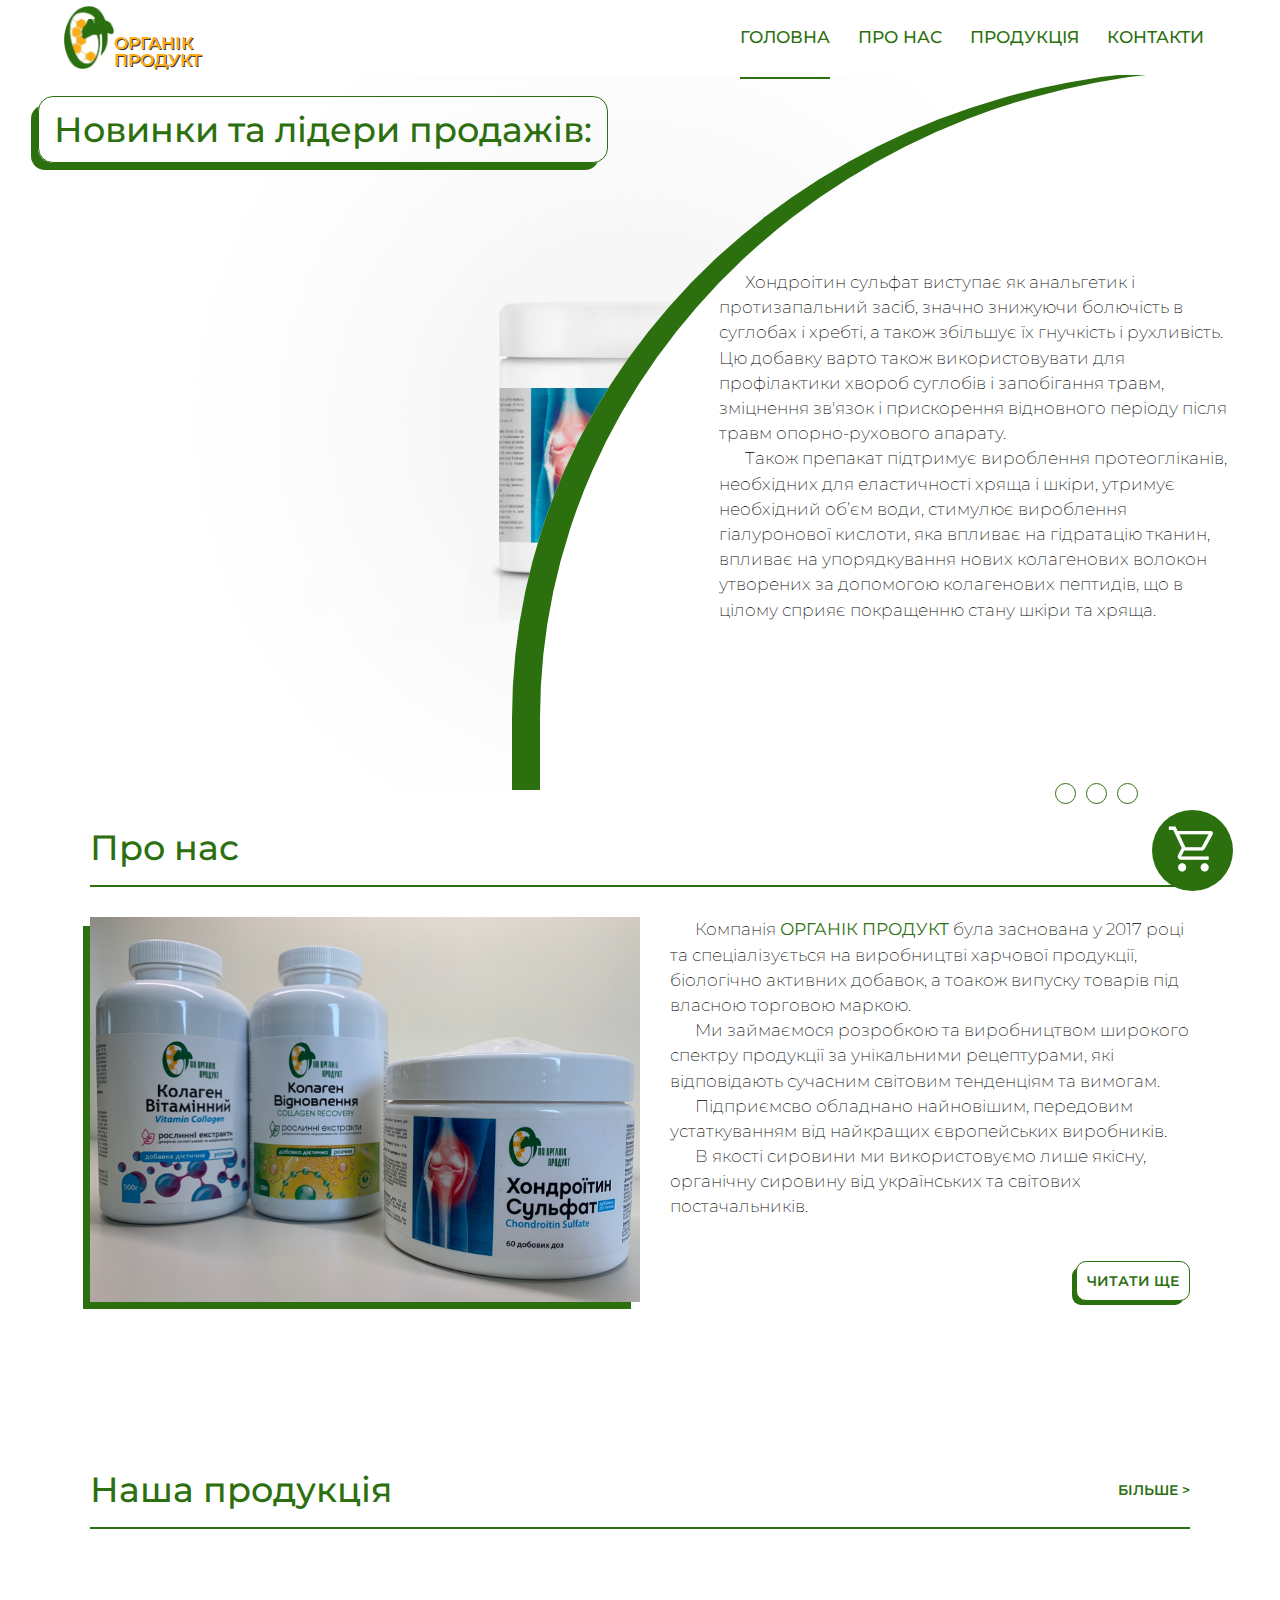
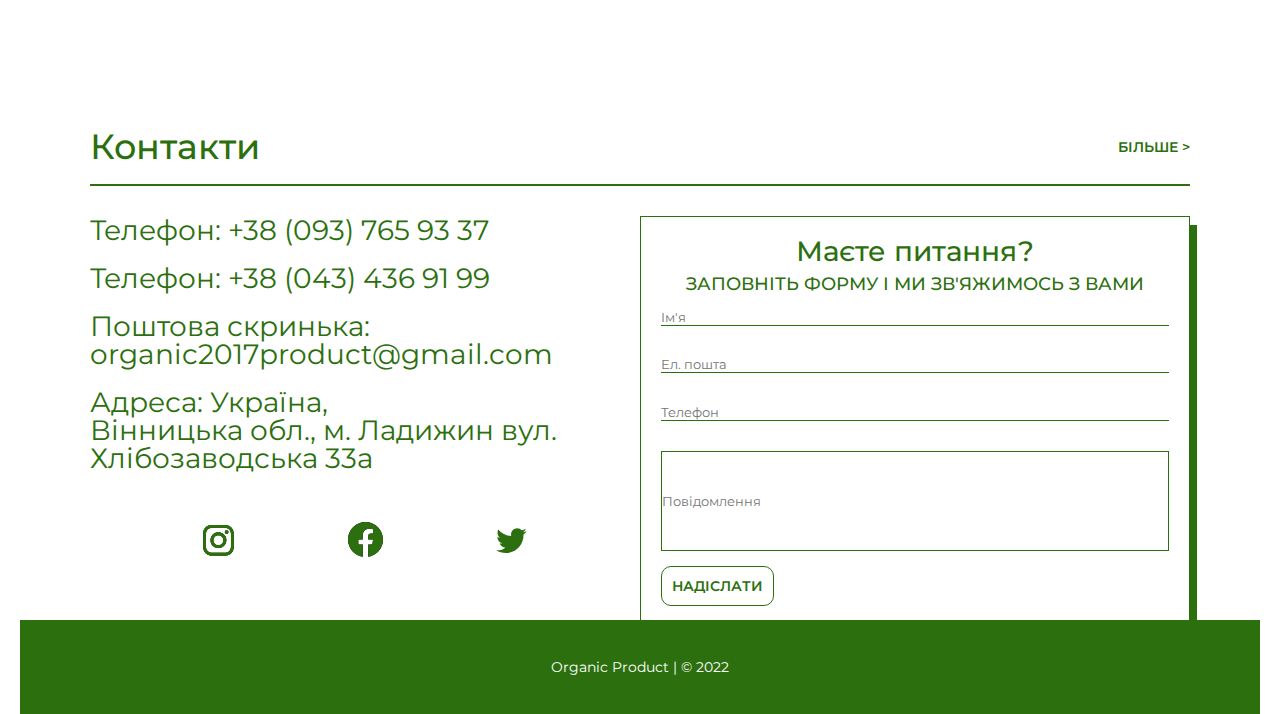
<file: index.html>
<!DOCTYPE html>
<html lang="ukr">

<head>
    <!-- NO index 
    <meta name="robots" content="noindex, nofollow" />
     alt no index
    <meta name="robots" content="none" />
     no cache 
    <meta http-equiv="Cache-Control" content="no-cache" />
     -------- -->
    <meta charset="UTF-8">
    <meta http-equiv="X-UA-Compatible" content="IE=edge">
    <meta name="viewport" content="width=device-width, initial-scale=1.0">
    <!-- fonts & icons -->
    <link href="https://fonts.googleapis.com/css2?family=Montserrat:wght@400;500;700&display=swap" rel="stylesheet" />
    <link href="https://fonts.googleapis.com/icon?family=Material+Icons" rel="stylesheet">
    <link
        href="https://fonts.googleapis.com/css2?family=Material+Symbols+Outlined:opsz,wght,FILL,GRAD@20..48,100..700,0..1,-50..200"
        rel="stylesheet" />
    <link rel="stylesheet" href="style.css">
    <title>Organik Produkt</title>
</head>

<body>

    <!-- navigation -->
    <div class="navigation">
        <div class="navigation__large">
            <div class="navigation-logo">
                <img src="img/organic_produkt__logo.jpg" alt="logo" class="navigation-logo__img">
                <p class="navigation-logo__text">ОРГАНІК <br> ПРОДУКТ</p>
            </div>
            <nav class="navigation-navbar">
                <a href="#header" class="navigation-navbar__pill active">головна</a>
                <a href="#about" class="navigation-navbar__pill">про нас</a>
                <a href="#products" class="navigation-navbar__pill">продукція</a>
                <a href="#contacts" class="navigation-navbar__pill">контакти</a>
            </nav>
        </div>
    </div>
    <!-- mobile navagation -->
    <div class="navigation__burger">
        <div class="navigation-logo">
            <img src="img/organic_produkt__logo.jpg" alt="logo" class="navigation-logo__img">
            <p class="navigation-logo__text">ОРГАНІК <br> ПРОДУКТ</p>
        </div>
        <div class="navigation__burgerpill">
            <img class="burgerpill" src="img\other\burger_menu_icon.svg" alt="mobile_menu">
            <img class="burgerpill-cross hiden" src="img\other\burger_menu_exit_icon.svg" alt="mobile_menu_exit">
        </div>
        <div class="navigation__burger-navbar hiden">
            <a href="#header" class="navigation-navbar__mobile-pill">головна</a>
            <a href="#about" class="navigation-navbar__mobile-pill">про нас</a>
            <a href="#products" class="navigation-navbar__mobile-pill">продукція</a>
            <a href="#contacts" class="navigation-navbar__mobile-pill">контакти</a>
        </div>
    </div>


    <!-- header -->
    <section id="header">
        <header class="header">
            <div class="header-line">
                <h1>Новинки та лідери продажів:</h1>
            </div>
            <div class="header-leftblock">
                <div class="header-leftblock__1 bgleft leftcarousel activeleft"></div>
                <div class="header-leftblock__2 bgleft leftcarousel hiden"></div>
                <div class="header-leftblock__3 bgleft leftcarousel hiden"></div>
            </div>
            <div class="header-rightblock">
                <div class="header-rightblock__1 rightcarousel activeright">
                    <div class="header-rightblock__text">
                        <p>Хондроітин сульфат виступає як анальгетик і протизапальний
                            засіб, значно знижуючи болючість в суглобах і хребті, а також збільшує їх гнучкість і
                            рухливість. Цю добавку варто також використовувати для профілактики
                            хвороб суглобів і запобігання травм, зміцнення зв'язок і прискорення відновного періоду
                            після травм
                            опорно-рухового апарату.
                        </p>
                        <p>Також препакат підтримує вироблення протеогліканів,
                            необхідних
                            для еластичності хряща і
                            шкіри, утримує необхідний об’єм води, стимулює вироблення гіалуронової кислоти, яка
                            впливає
                            на гідратацію тканин,
                            впливає на упорядкування нових колагенових волокон утворених за допомогою колагенових
                            пептидів, що в цілому сприяє
                            покращенню стану шкіри та хряща.
                        </p>
                    </div>
                </div>
                <div class="header-rightblock__2 rightcarousel hiden">
                    <div class="header-rightblock__text">
                        <p>Основу складу біологічно-активної добавки «Колаген Відновлення» становить гідролізат
                            колагену, який містить набір низькомолекулярних амінокислот і пептидів.
                            Виступає будівельним матеріалом для біосинтезу матриксу
                            сполучної тканини.
                            Вживання біологічно-активних добавок з вмістом колагену покращить рухомість суглобів і
                            знизить відчуття болю.
                        </p>
                        <p>Для засвоєння колагену організмом необхідна присутність вітаміну С, тому до складу
                            біологічно-активної добавки також включені натуральні екстракти які є джерелом
                            полівітамінів і
                            в, першу чергу
                            вітаміну С, мікроелементів, та природних антиоксидантів: ягід журавлини, плодів аронії,
                            листя
                            суниці, коренеплодів буряка
                            столового, поліфеноли винограду, чаю зеленого, кореню солодки, насіння пажитника.
                        </p>
                    </div>
                </div>
                <div class="header-rightblock__3 rightcarousel hiden">
                    <div class="header-rightblock__text">
                        <p>Колаген є природнім білком який відповідає за стан нашої шкіри, нігтів, волосся.
                            Покращити еластичність шкіри, зменшити кількість зморшок за рахунок покращення
                            гідратації шкіри, покращити стан та
                            структуру волосся, уникнути розслоєння нігтів можливо за допомогою біологічно-активної
                            добавки «Колаген Вітамінний».
                        </p>
                        <p>До складу біологічно-активної добавки включені натуральні екстракти
                            які є джерелом полівітамінів і вітаміну С, мікроелементів: ягід обліпихи, ягід смородини
                            чорної,
                            ягід горобини звичайної, плодів
                            шипшини, листя кропиви, насіння пажитника, кореня солодки.
                        </p>
                    </div>
                </div>
            </div>
            <div id="sliderdots" class="header-sliderdots">
                <button class="header-sliderdots__dot" value="1"></button>
                <button class="header-sliderdots__dot" value="2"></button>
                <button class="header-sliderdots__dot" value="3"></button>
            </div>
        </header>
        <header class="mobile-header">
            <div class="mobile-header__content">
                <h3 class="mobile-header__slogan">краса та здоров'я - даровані природою</h3>
                <h2 class="mobile-header__heading">Органік Продукт</h2>
            </div>
        </header>
    </section>

    <div class="wraper">

        <!-- about -->
        <section id="about">
            <div class="aboutus">
                <div class="aboutus-header">
                    <h2 class="aboutus-header__header">Про нас</h2>
                </div>
                <div class="aboutus-description">
                    <div class="aboutus-description__media">

                    </div>
                    <div class="aboutus-description__text">
                        <p class="aboutus-description__text-paragraph">Компанія <strong>ОРГАНІК ПРОДУКТ</strong> була
                            заснована у 2017 році та спеціалізується на
                            виробництві
                            харчової продукції, біологічно активних добавок, а тоакож випуску товарів під власною
                            торговою маркою.</p>
                        <p class="aboutus-description__text-paragraph">Ми займаємося розробкою та виробництвом широкого
                            спектру продукції за унікальними
                            рецептурами, які відповідають сучасним світовим тенденціям та вимогам.</p>
                        <p class="aboutus-description__text-paragraph">Підприємсво обладнано найновішим, передовим
                            устаткуванням від найкращих європейських
                            виробників.</p>
                        <p class="aboutus-description__text-paragraph">В якості сировини ми використовуємо лише якісну,
                            органічну сировину від українських та
                            світових постачальників.</p>
                        <a href="about_us.html"><button class="aboutus-description__text-button">Читати ще</button></a>

                    </div>
                </div>
            </div>
        </section>
        <div class="emty-space"></div>
        <div class="main-content">
            <div class="main-content__colum">
                <!-- products -->
                <section id="products">
                    <div class="products">
                        <div class="products__header">
                            <h2 class="products-header__header">Наша продукція</h2>
                            <a href="shop.html" class="products-header__link links">Більше &gt;</a>
                        </div>
                        <div class="productlist">
                        </div>
                    </div>
                </section>
                <div class="emty-space">
                </div>

                <!--Shopping cart-->
                <button id="shoppingcart" class="shoppingcart__button">
                    <i class="material-symbols-outlined">shopping_cart</i>
                </button>

                <!-- contacts -->
                <section id="contacts">
                    <div class="contacts">
                        <div class="contacts-header">
                            <h2 class="contacts-header__header">Контакти</h2>
                            <a href="about_us.html" class="contacts-header__link links">Більше &gt;</a>
                        </div>
                        <div class="contacts-description">
                            <p class="contacts-description__tel">Телефон: <a href="tel:+380937659337">+38 (093) 765 93
                                    37</a></p>
                            <p class="contacts-description__tel">Телефон: <a href="tel:+380434369199">+38 (043) 436 91
                                    99</a></p>
                            <p class="contacts-description__mail">Поштова скринька: <a
                                    href="mailto:organic2017product@gmail.com">organic2017product@gmail.com</a>
                            </p>
                            <p class="contacts-description__address">Адреса: Україна, <br>
                                Вінницька обл., м. Ладижин
                                вул. Хлібозаводська 33а
                            </p>
                            <div class="contacts-description__socialbar">
                                <a href="https://instagram.com/organikprodukt_?igshid=NWRhNmQxMjQ="
                                    class="sociallinks inst"><img src="img/social/instagram_icon.svg"
                                        alt="instagram"></a>
                                <a href="https://instagram.com/organikprodukt_?igshid=NWRhNmQxMjQ="
                                    class="sociallinks fb"><img src="img/social/facebook_icon.svg" alt="facebook"></a>
                                <a href="https://instagram.com/organikprodukt_?igshid=NWRhNmQxMjQ="
                                    class="sociallinks twit"><img src="img/social/twitter_icon.svg" alt="twitter"></a>
                            </div>
                        </div>
                        <div class="contact-form">
                            <h3 class="contact-form__header">Маєте питання?</h3>
                            <h4 class="contact-form__description">заповніть форму і ми зв'яжимось з вами</h4>
                            <form>
                                <input type="text" class="form__name" placeholder="Ім'я">
                                <input type="email" class="form__mail" placeholder="Ел. пошта">
                                <input type="text" class="form__phone" placeholder="Телефон">
                                <input type="text" class="form__subject" placeholder="Повідомлення">
                            </form>
                            <button class="contact-form__button">надіслати</button>
                        </div>
                    </div>
                </section>

                <!-- basket -->
                <div id="basketfild" class="basket-fild hiden">
                    <div id="shoppinglist" class="basket-fild__shoppinglist">
                        <div class="basket-fild__shoppingbuttons">
                            <button id="clearbasket" class="clearbutton">Очистити</button>
                            <button id="closebasket" class="exitbutton">Закрити</button>
                        </div>
                        <!-- <div class="basket-fild__purchases">
                            <div class="purchasesunit">
                                <img src="" alt="" class="purchases__img">
                                <div class="purchases__title">
                                    <h4 class="purchases__title_name"></h4>
                                </div>
                                <div class="purchases__price">
                                    <p class="purchases__price_value"></p>
                                </div>
                                <div class="purchases__quantity">
                                    <p>Кількість: <button id="plusBtn">+</button>
                                    <button id="minusBtn">-</button></p>
                                </div>
                            </div>
                        </div> -->
                    </div>
                </div>
                <!-- footer -->
                <section id="footer">
                    <footer id="footerblock">
                        <div class="footer">
                            <div class="footer-content">
                               <p class="footer-content__text">Organic Product | © 2022</p>
                            </div>
                        </div>
                    </footer>
                </section>
            </div>
        </div>
    </div>

    <script src="sliders.js"></script>
    <script src="product_scripts.js"></script>
    <script src="mobile_menu.js"></script>
</body>

</html>
</file>
<file: style.css>
/*zero style*/
* {
    padding: 0;
    margin: 0;
    border: 0
}

*,
:after,
:before {
    -moz-box-sizing: border-box;
    -webkit-box-sizing: border-box;
    box-sizing: border-box
}

:active,
:focus {
    outline: 0
}

a:active,
a:focus {
    outline: 0
}

aside,
footer,
header,
nav {
    display: block
}

body,
html {
    height: 100%;
    width: 100%;
    font-size: 100%;
    line-height: 1;
    font-size: 14px;
    -ms-text-size-adjust: 100%;
    -moz-text-size-adjust: 100%;
    -webkit-text-size-adjust: 100%
}

button,
input,
textarea {
    font-family: inherit
}

input::-ms-clear {
    display: none
}

button {
    cursor: pointer
}

button::-moz-focus-inner {
    padding: 0;
    border: 0
}

a,
a:visited {
    text-decoration: none
}

a:hover {
    text-decoration: none
}

ul li {
    list-style: none
}

img {
    vertical-align: top
}

h1,
h2,
h3,
h4,
h5,
h6 {
    font-size: inherit;
    font-weight: 400
}

/* animation slider */
@keyframes activeleft {
    0% {
        opacity: 0;
        transform: translateX(-500px);
    }

    100% {
        opacity: 1;
        transform: translateX(0);
    }
}

.activeleft {
    animation: activeleft 2s ease 0s 1 normal forwards;
}

@keyframes activeright {
    0% {
        opacity: 0;
        transform: translateX(300px);
    }

    100% {
        opacity: 1;
        transform: translateX(0);
    }
}

.activeright {
    animation: activeright 2s ease 0s 1 normal forwards;
}

/* --- */

/*base*/
html {
    scroll-behavior: smooth;
}

body {
    font-family: 'Montserrat', sans-serif;
    overflow-x: hidden;
}

.hiden {
    display: none;
}

.emty-space {
    width: 100%;
    height: 10vh;
}

.mobile-header {
    background-color: #fff;
}

/* --- */

/*header*/

.mobile-header {
    display: none;
}

.header {
    height: 80vh;
    box-sizing: border-box;
    margin-top: 5.5%;
}

.header-line {
    box-sizing: border-box;
    border: solid #2C6F0E 1px;
    border-radius: 15px;
    box-shadow: -8px 8px 0px -1px #2C6F0E;
    padding: 15px;
    margin: 2% 3%;
    position: absolute;
    z-index: 200;
}

.header-line h1 {
    font-size: 2.5em;
    font-weight: 500;
    color: #2C6F0E;
}

.header-leftblock {
    width: 100%;
    height: 100%;
    position: relative;
    z-index: 100;
}

.bgleft {
    background-size: contain;
    background-position: calc(-56%) 0;
}

.header-leftblock__1 {
    background-image: url(img/item_1_1.jpg);
}

.header-leftblock__2 {
    background-image: url(img/item_2_1.jpg);
}

.header-leftblock__3 {
    background-image: url(img/item_3_1.jpg);
}

.leftcarousel {
    width: 100%;
    height: 80vh;
}

.rightcarousel {
    width: 100%;
    height: 100%;
    box-sizing: border-box;
    padding: 26% 5% 0% 27%;

}

.header-rightblock {
    box-shadow: inset 2em 0px 0px #2C6F0E;
    float: right;
    width: 50%;
    height: 80vh;
    background-color: #fff;
    border-radius: 90% 0% 0% 0%;
    position: absolute;
    top: 0;
    left: 50%;
    margin-top: 5.5%;
    z-index: 200;
}

.header-rightblock__text {
    font-weight: 200;
    font-size: 1.2em;
    line-height: 1.5;
    text-indent: 1.5em;
}

.header-sliderdots {
    height: 1.5rem;
    text-align: center;
    position: absolute;
    top: 87vh;
    left: 82vw;
    right: 0;
    display: flex;
    align-items: flex-end;
    z-index: 300;
}

.header-sliderdots__dot {
    border: solid #2C6F0E 1px;
    background-color: #fff;
    border-radius: 0.75rem;
    width: 1.5rem;
    height: 1.5rem;
    transition-property: height;
    display: block;
    margin: 0 5px;
    transition: 0.3s;
}

.header-sliderdots__dot:hover {
    height: 2rem;
    width: 1.5rem;
    transition: 0.3s;
}

.activedot {
    height: 2.5rem;
    width: 1.5rem;
}

.activedot:hover {
    height: 2.5rem;
    width: 1.5rem;
}

/* --- */

/* navigation */

.navigation__large {
    width: 100%;
    padding: 0.5% 5%;
    display: flex;
    flex-flow: wrap row;
    align-items: center;
    justify-content: space-between;
    background-color: #fff;
    z-index: 400;
    position: fixed;
    top: 0;
    width: 100vw;
}

.navigation-navbar__pill {
    margin: 0 12px;
    font-size: 1.2em;
    color: #2C6F0E;
    text-transform: uppercase;
    font-weight: 500;
}

.navigation-navbar__pill:hover {
    padding-bottom: 6%;
    color: #50C41A;
    border-bottom: solid #50C41A 2px;
    transition: 0.3s;
}

.active {
    padding-bottom: 6%;
    border-bottom: solid #2C6F0E 2px;
}

.active:hover {
    padding-bottom: 6%;
    border-bottom: solid #2C6F0E 2px;
}

.navigation-logo {
    display: flex;
    align-items: flex-end;
}

.navigation-logo__img {
    width: 50px;
    height: auto;
}

.navigation-logo__text {
    font-size: 1.2em;
    font-weight: 600;
    color: #FFAC16;
    text-shadow: rgb(54, 54, 54) 1px 1px 0px;
}

.navigation__burger,
.navigation__burger-navbar {
    display: none;
}

.navigation__burger-navbar {
    width: 100vw;
    margin-top: 10px;
    margin-bottom: 20px;
    z-index: 500;
    background-color: green;
}

.activemenu {
    display: flex;
    flex-direction: column;
    justify-content: space-evenly;
    align-items: center;
    animation: activeleft 1s ease 0s 1 normal forwards;
}

.navigation-navbar__mobile-pill {
    color: white;
    text-decoration: none;
    text-align: left;
    font-size: 6vw;
    text-transform: uppercase;
    font-weight: 500;
    padding: 2vw 3vw;
    border-bottom: solid white;
    width: 100%;
}

/* --- */



/* about us v2 */
.aboutus,
.products,
.contacts {
    max-width: 1100px;
    margin: 40px auto;
}

.aboutus-header,
.products__header,
.contacts-header {
    display: flex;
    flex-flow: wrap row;
    align-items: center;
    justify-content: space-between;
    padding-bottom: 20px;
    margin-bottom: 30px;
    border-bottom: solid #2C6F0E 2px;
}

.aboutus-header__header,
.products-header__header,
.contacts-header__header {
    font-size: 2.5em;
    font-weight: 500;
    color: #2C6F0E;
}

.links {
    font-size: 1em;
    font-weight: 600;
    text-transform: uppercase;
    color: #2C6F0E;
}

.links:hover {
    text-decoration: underline;
    transition: 0.5s;
}

/*.main-content {
    background-image: url(img/bg_aboutUs.jpg);
    background-size: cover;
    background-attachment: fixed;
}

.main-content__colum {
    background-color: #fff;
    max-width: 1100px;
    margin: 40px auto;
}*/

.aboutus-description {
    display: flex;
    max-width: 1100px;
    margin: 20px auto;
}

.aboutus-description__media {
    box-shadow: -8px 8px 0px -1px #2C6F0E;
    background-image: url(img/product_simple.jpg);
    background-repeat: no-repeat;
    background-size: cover;
    padding-top: 35%;
}

.aboutus-description__media,
.aboutus-description__text {
    width: 50%;
    position: relative;
    box-sizing: border-box;
}

.aboutus-description__text {
    padding-left: 30px;
}

.aboutus-description__text-paragraph {
    font-weight: 200;
    font-size: 1.2em;
    line-height: 1.5;
    text-indent: 1.5em;
}

.aboutus-description__text-paragraph strong {
    color: #2C6F0E;
}

.aboutus-description__text-button,
.product-buttons__more {
    margin-top: 8%;
    padding: 10px;
    border-radius: 10px;
    font-size: 1em;
    font-weight: 600;
    text-transform: uppercase;
    color: #2C6F0E;
    border: solid #2C6F0E 1px;
    background-color: #fff;
    float: right;
    box-shadow: -5px 5px 0px -1px #2C6F0E;

}

.aboutus-description__text-button a,
.product-buttons__more a {
    color: #2C6F0E;
}

.aboutus-description__text-button:hover {
    box-shadow: -7px 7px 0px -1px #2C6F0E;
    transition: 0.2s;
}

/* products */


.productlist {
    display: flex;
    flex-wrap: wrap;
    padding-right: -15px;
    padding-left: -15px;
}

.product {
    position: relative;
    flex: 0 0 33.333333%;
    max-width: 33.333333%;
    padding-right: 15px;
    padding-left: 15px;
    box-sizing: border-box;
}

.product-item,
.product-description {
    padding: 30px;
    position: relative;
}

.product-description__header {
    height: 25px;
}

.product-description__text {
    padding-top: 15px;
    height: 236px;
}

.produkt-item {
    border: solid #2C6F0E 1px;
    margin-bottom: 30px;
}

.produkt-img {
    width: 100%;
    height: 270px;
    overflow: hidden;
    vertical-align: middle;
    object-fit: cover;
}

.product-description__header {
    color: #2C6F0E;
    font-size: 1.5em;
    margin-bottom: 10px;
}

.product-description__text {
    margin-bottom: 20px;
    text-align: justify;
    font-size: 1em;
    line-height: 1.2;

}

.product-description__link {
    float: right;
}

.product-buttons__more {
    margin: 0 auto;
}

.product-buttons__basket {
    width: 100%;
    padding: 0px;
    box-sizing: border-box;
    border-top: 1px solid #2C6F0E;
    border-radius: 20px 20px 0px 0px;
    background-color: #fff;
    color: #2C6F0E;
}

.product-buttons__basket:hover {
    background-color: #2C6F0E;
    color: #fff;

}

.product-buttons__basket img {
    height: 50px;
    width: auto;
}

.basket-icon,
.check-icon {
    font-size: 45px;
}

/* contacts */
.contacts-description,
.contact-form {
    width: 50%;
    float: left;
}



.contacts-description__tel,
.contacts-description__mail {
    width: 100%;
}

.contacts-description__socialbar {
    margin-top: 50px;
    display: flex;
    justify-content: space-evenly
}

.sociallinks img {
    height: 35px;
    width: 100%;
}

.contacts-description__tel,
.contacts-description__mail,
.contacts-description__address {
    font-size: 2em;
    color: #2C6F0E;
    margin-bottom: 20px;
}

.contacts-description__tel a,
.contacts-description__mail a {
    color: #2C6F0E;
}

.contacts-description__tel a:hover,
.contacts-description__mail a:hover {
    text-decoration: underline;
    transition: 0.3s;
}

.contact-form {
    padding: 20px;
    border: solid 1px #2C6F0E;
    box-shadow: 8px 8px 0px -1px #2C6F0E;
}

.contact-form__header {
    color: #2C6F0E;
    font-size: 2em;
    font-weight: 500;
    text-align: center;
    margin-bottom: 10px;
}

.contact-form__description {
    font-size: 1.3em;
    font-weight: 500;
    text-transform: uppercase;
    text-align: center;
    color: #2C6F0E;
}

.contact-form input {
    width: 100%;
    border-bottom: 1px solid #2C6F0E;
    margin: 3% 0;
}

.form__subject {
    height: 100px;
    border: 1px solid #2C6F0E;
}

.contact-form__button {
    padding: 10px;
    border-radius: 10px;
    font-size: 1em;
    font-weight: 600;
    text-transform: uppercase;
    color: #2C6F0E;
    border: 1px solid #2C6F0E;
    background-color: #fff;
    transition: 0.3s;
}

.contact-form__button:hover {
    color: #fff;
    background-color: #2C6F0E;
    transition: 0.3s;
}

/* basket */
.basket-fild {
    width: 100%;
    height: 100%;
    position: fixed;
    top: 0;
    padding: 3vw;
    background: rgb(255, 255, 255, 0.9);
    z-index: 500;
}

.basket-fild__shoppinglist {
    width: 60%;
    height: 100%;
    margin-left: 40%;
    background-color: white;
    padding: 1vw;
    border: #2C6F0E 1px solid;
    box-shadow: 5px 5px 0px -1px #2c6f0e;
    overflow: auto;
}

.purchasesunit {
    width: 100%; 
    height: 20vh;
    border: #2C6F0E 1px solid;
    padding: 3px;
    margin: 5px 0;
    display: flex;
}

.purchases__img {
    height: 100%;
    width: 20vw;
    background-color: #FFAC16;
}

.shoppingcart__button {
    width: 9vh;
    height: 9vh;
    text-align: center;
    background: #2C6F0E;
    color: #fff;
    border-radius: 50%;
    position: fixed;
    left: 90%;
    top: 90%;
}

.shoppingcart__button i {
    font-size: 6vh;
}

/* footer */
.footer {
    color: #fff;
    background-color: #2C6F0E;
    width: 100%;
    text-align: center;
    margin-top: 35%;
    padding: 40px 20px;
}

/* media */
@media screen and (max-width: 1400px) {
    .header-rightblock {
        width: 60%;
        left: 40%;
    }
}

@media screen and (max-width: 1300px) {
    .bgleft {
        background-position: calc(-95%) 0;
    }

    .wraper {
        padding: 0 20px;
    }

}

@media screen and (max-width: 1200px) {
    .bgleft {
        background-position: calc(-150%) 0;
    }

    .header-rightblock__text,
    .header-rightblock__text {
        font-size: 1.1em;
        line-height: 1.3;
        text-indent: 1.3em;
    }
}

@media screen and (max-width: 1100px) {
    .bgleft {
        background-position: calc(-200%) 0;
    }
}

@media screen and (max-width: 1024px) {
    .navigation__burger {
        width: 100%;
        padding: 0.5% 5%;
        display: flex;
        flex-flow: wrap row;
        align-items: center;
        justify-content: space-between;
        background-color: #fff;
        position: fixed;
        top: 0;
        z-index: 300;
    }

    .navigation__large {
        display: none;
    }

    .burgerpill,
    .burgerpill-cross {
        height: auto;
        width: 40px;
        cursor: pointer;
    }

    .product {
        flex: 0 0 50%;
        max-width: 50%;
    }

    .product-description__text {
        height: 150px;
    }

    .footer {
        margin-top: 45vh;
    }
}

@media screen and (max-width: 1000px) {
    .header {
        display: none;
    }

    .mobile-header {
        display: block;
        margin-top: 7vh;
        width: 100%;
        background: no-repeat url("img/bg_mobile.jpg");
        background-size: cover;
        padding: 40px;
        margin-bottom: 5vh;
    }

    .mobile-header__content {
        width: 100%;
        height: 100%;
        background-color: #fff;
        opacity: 0.85;
        border-radius: 20px;
        text-align: right;
        color: #2C6F0E;
        text-transform: uppercase;
        padding: 17% 7%;
    }

    .mobile-header__slogan {
        font-size: 3vw;
        font-weight: 600;
        margin-bottom: 3%;
    }

    .mobile-header__heading {
        font-size: 6vw;
        font-weight: 600;
    }

    .aboutus-description {
        display: block;
    }

    .aboutus-description__media,
    .aboutus-description__text {
        width: 100%;
    }

    .aboutus-description__media {
        padding-top: 70%;
    }

    .aboutus-description__text {
        margin-top: 6%;
    }

    .aboutus,
    .products,
    .contacts {
        margin: 0;
    }

    .products__header {
        margin: 30px 0;
    }

    .footer {
        margin-top: 54vh;
    }
}

@media screen and (max-width: 800px) {
    .wraper {
        padding: 0 10px;
    }

    .mobile-header {
        max-height: 600px;
    }

    .product-description {
        padding: 10px;
        padding-bottom: 20px;
        position: relative;
    }

    .contacts-description,
    .contact-form {
        width: 100%;
        float: inherit;
    }

    .contact-form {
        box-shadow: none;
        margin-top: 10%;
    }

    .footer {
        margin-top: 5vh;
    }
}

@media screen and (max-width: 726px) {
    .product-description__text {
        height: 180px;
    }
    .basket-fild__shoppinglist{
        width: 100%;
        margin-left: 0;
    }
}

@media screen and (max-width: 600px) {
    .product {
        flex: 0 0 100%;
        max-width: 100%;
    }
    .purchases__img{
        width: 40vw;
    }
}

@media screen and (max-width: 425px) {
    .navigation-logo__img {
        width: 35px;
    }

    .navigation-logo__text {
        font-size: 1em;
    }

    .mobile-header {
        padding: 40px 20px;
    }

    .mobile-header__slogan {
        font-size: 2.8vw;
        font-weight: 600;
        margin-bottom: 3%;
    }

    .mobile-header__heading {
        font-size: 5vw;
        font-weight: 600;
    }

    .product {
        flex: 0 0 100%;
        max-width: 100%;
    }

    .product-description__text {
        font-size: 0.95em;
    }

    .wraper {
        padding: 0 5px;
    }
}
</file>
